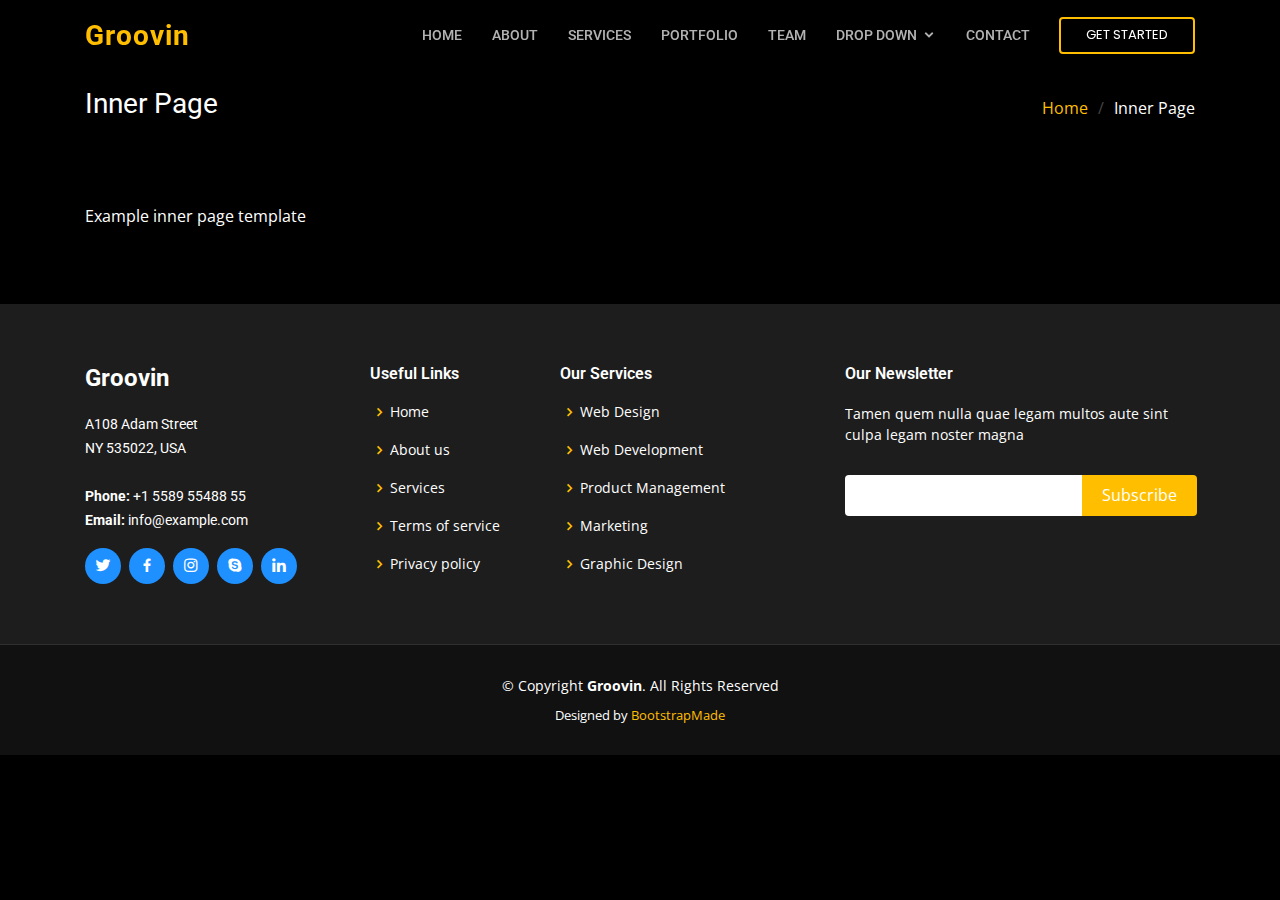
<file: inner-page.html>
<!DOCTYPE html>
<html lang="en">

<head>
  <meta charset="utf-8">
  <meta content="width=device-width, initial-scale=1.0" name="viewport">

  <title>Inner Page - Groovin Bootstrap Template</title>
  <meta content="" name="descriptison">
  <meta content="" name="keywords">

  <!-- Favicons -->
  <link href="assets/img/favicon.png" rel="icon">
  <link href="assets/img/apple-touch-icon.png" rel="apple-touch-icon">

  <!-- Google Fonts -->
  <link href="https://fonts.googleapis.com/css?family=Open+Sans:300,300i,400,400i,600,600i,700,700i|Roboto:300,300i,400,400i,500,500i,600,600i,700,700i|Poppins:300,300i,400,400i,500,500i,600,600i,700,700i" rel="stylesheet">

  <!-- Vendor CSS Files -->
  <link href="assets/vendor/bootstrap/css/bootstrap.min.css" rel="stylesheet">
  <link href="assets/vendor/icofont/icofont.min.css" rel="stylesheet">
  <link href="assets/vendor/boxicons/css/boxicons.min.css" rel="stylesheet">
  <link href="assets/vendor/animate.css/animate.min.css" rel="stylesheet">
  <link href="assets/vendor/venobox/venobox.css" rel="stylesheet">
  <link href="assets/vendor/owl.carousel/assets/owl.carousel.min.css" rel="stylesheet">

  <!-- Template Main CSS File -->
  <link href="assets/css/style.css" rel="stylesheet">

  <!-- =======================================================
  * Template Name: Groovin - v2.1.0
  * Template URL: https://bootstrapmade.com/groovin-free-bootstrap-theme/
  * Author: BootstrapMade.com
  * License: https://bootstrapmade.com/license/
  ======================================================== -->
</head>

<body>

  <!-- ======= Header ======= -->
  <header id="header" class="fixed-top">
    <div class="container d-flex align-items-center">

      <h1 class="logo mr-auto"><a href="index.html">Groovin</a></h1>
      <!-- Uncomment below if you prefer to use an image logo -->
      <!-- <a href="index.html" class="logo mr-auto"><img src="assets/img/logo.png" alt="" class="img-fluid"></a>-->

      <nav class="nav-menu d-none d-lg-block">
        <ul>
          <li><a href="index.html">Home</a></li>
          <li><a href="#about">About</a></li>
          <li><a href="#services">Services</a></li>
          <li><a href="#portfolio">Portfolio</a></li>
          <li><a href="#team">Team</a></li>
          <li class="drop-down"><a href="">Drop Down</a>
            <ul>
              <li><a href="#">Drop Down 1</a></li>
              <li class="drop-down"><a href="#">Deep Drop Down</a>
                <ul>
                  <li><a href="#">Deep Drop Down 1</a></li>
                  <li><a href="#">Deep Drop Down 2</a></li>
                  <li><a href="#">Deep Drop Down 3</a></li>
                  <li><a href="#">Deep Drop Down 4</a></li>
                  <li><a href="#">Deep Drop Down 5</a></li>
                </ul>
              </li>
              <li><a href="#">Drop Down 2</a></li>
              <li><a href="#">Drop Down 3</a></li>
              <li><a href="#">Drop Down 4</a></li>
            </ul>
          </li>
          <li><a href="#contact">Contact</a></li>

        </ul>
      </nav><!-- .nav-menu -->

      <a href="#about" class="get-started-btn scrollto">Get Started</a>

    </div>
  </header><!-- End Header -->

  <main id="main">

    <!-- ======= Breadcrumbs ======= -->
    <section class="breadcrumbs">
      <div class="container">

        <div class="d-flex justify-content-between align-items-center">
          <h2>Inner Page</h2>
          <ol>
            <li><a href="index.html">Home</a></li>
            <li>Inner Page</li>
          </ol>
        </div>

      </div>
    </section><!-- End Breadcrumbs -->

    <section class="inner-page">
      <div class="container">
        <p>
          Example inner page template
        </p>
      </div>
    </section>

  </main><!-- End #main -->

  <!-- ======= Footer ======= -->
  <footer id="footer">
    <div class="footer-top">
      <div class="container">
        <div class="row">

          <div class="col-lg-3 col-md-6">
            <div class="footer-info">
              <h3>Groovin</h3>
              <p>
                A108 Adam Street <br>
                NY 535022, USA<br><br>
                <strong>Phone:</strong> +1 5589 55488 55<br>
                <strong>Email:</strong> info@example.com<br>
              </p>
              <div class="social-links mt-3">
                <a href="#" class="twitter"><i class="bx bxl-twitter"></i></a>
                <a href="#" class="facebook"><i class="bx bxl-facebook"></i></a>
                <a href="#" class="instagram"><i class="bx bxl-instagram"></i></a>
                <a href="#" class="google-plus"><i class="bx bxl-skype"></i></a>
                <a href="#" class="linkedin"><i class="bx bxl-linkedin"></i></a>
              </div>
            </div>
          </div>

          <div class="col-lg-2 col-md-6 footer-links">
            <h4>Useful Links</h4>
            <ul>
              <li><i class="bx bx-chevron-right"></i> <a href="#">Home</a></li>
              <li><i class="bx bx-chevron-right"></i> <a href="#">About us</a></li>
              <li><i class="bx bx-chevron-right"></i> <a href="#">Services</a></li>
              <li><i class="bx bx-chevron-right"></i> <a href="#">Terms of service</a></li>
              <li><i class="bx bx-chevron-right"></i> <a href="#">Privacy policy</a></li>
            </ul>
          </div>

          <div class="col-lg-3 col-md-6 footer-links">
            <h4>Our Services</h4>
            <ul>
              <li><i class="bx bx-chevron-right"></i> <a href="#">Web Design</a></li>
              <li><i class="bx bx-chevron-right"></i> <a href="#">Web Development</a></li>
              <li><i class="bx bx-chevron-right"></i> <a href="#">Product Management</a></li>
              <li><i class="bx bx-chevron-right"></i> <a href="#">Marketing</a></li>
              <li><i class="bx bx-chevron-right"></i> <a href="#">Graphic Design</a></li>
            </ul>
          </div>

          <div class="col-lg-4 col-md-6 footer-newsletter">
            <h4>Our Newsletter</h4>
            <p>Tamen quem nulla quae legam multos aute sint culpa legam noster magna</p>
            <form action="" method="post">
              <input type="email" name="email"><input type="submit" value="Subscribe">
            </form>

          </div>

        </div>
      </div>
    </div>

    <div class="container">
      <div class="copyright">
        &copy; Copyright <strong><span>Groovin</span></strong>. All Rights Reserved
      </div>
      <div class="credits">
        <!-- All the links in the footer should remain intact. -->
        <!-- You can delete the links only if you purchased the pro version. -->
        <!-- Licensing information: https://bootstrapmade.com/license/ -->
        <!-- Purchase the pro version with working PHP/AJAX contact form: https://bootstrapmade.com/groovin-free-bootstrap-theme/ -->
        Designed by <a href="https://bootstrapmade.com/">BootstrapMade</a>
      </div>
    </div>
  </footer><!-- End Footer -->

  <a href="#" class="back-to-top"><i class="icofont-simple-up"></i></a>

  <!-- Vendor JS Files -->
  <script src="assets/vendor/jquery/jquery.min.js"></script>
  <script src="assets/vendor/bootstrap/js/bootstrap.bundle.min.js"></script>
  <script src="assets/vendor/jquery.easing/jquery.easing.min.js"></script>
  <script src="assets/vendor/php-email-form/validate.js"></script>
  <script src="assets/vendor/waypoints/jquery.waypoints.min.js"></script>
  <script src="assets/vendor/counterup/counterup.min.js"></script>
  <script src="assets/vendor/isotope-layout/isotope.pkgd.min.js"></script>
  <script src="assets/vendor/venobox/venobox.min.js"></script>
  <script src="assets/vendor/owl.carousel/owl.carousel.min.js"></script>

  <!-- Template Main JS File -->
  <script src="assets/js/main.js"></script>

</body>

</html>
</file>
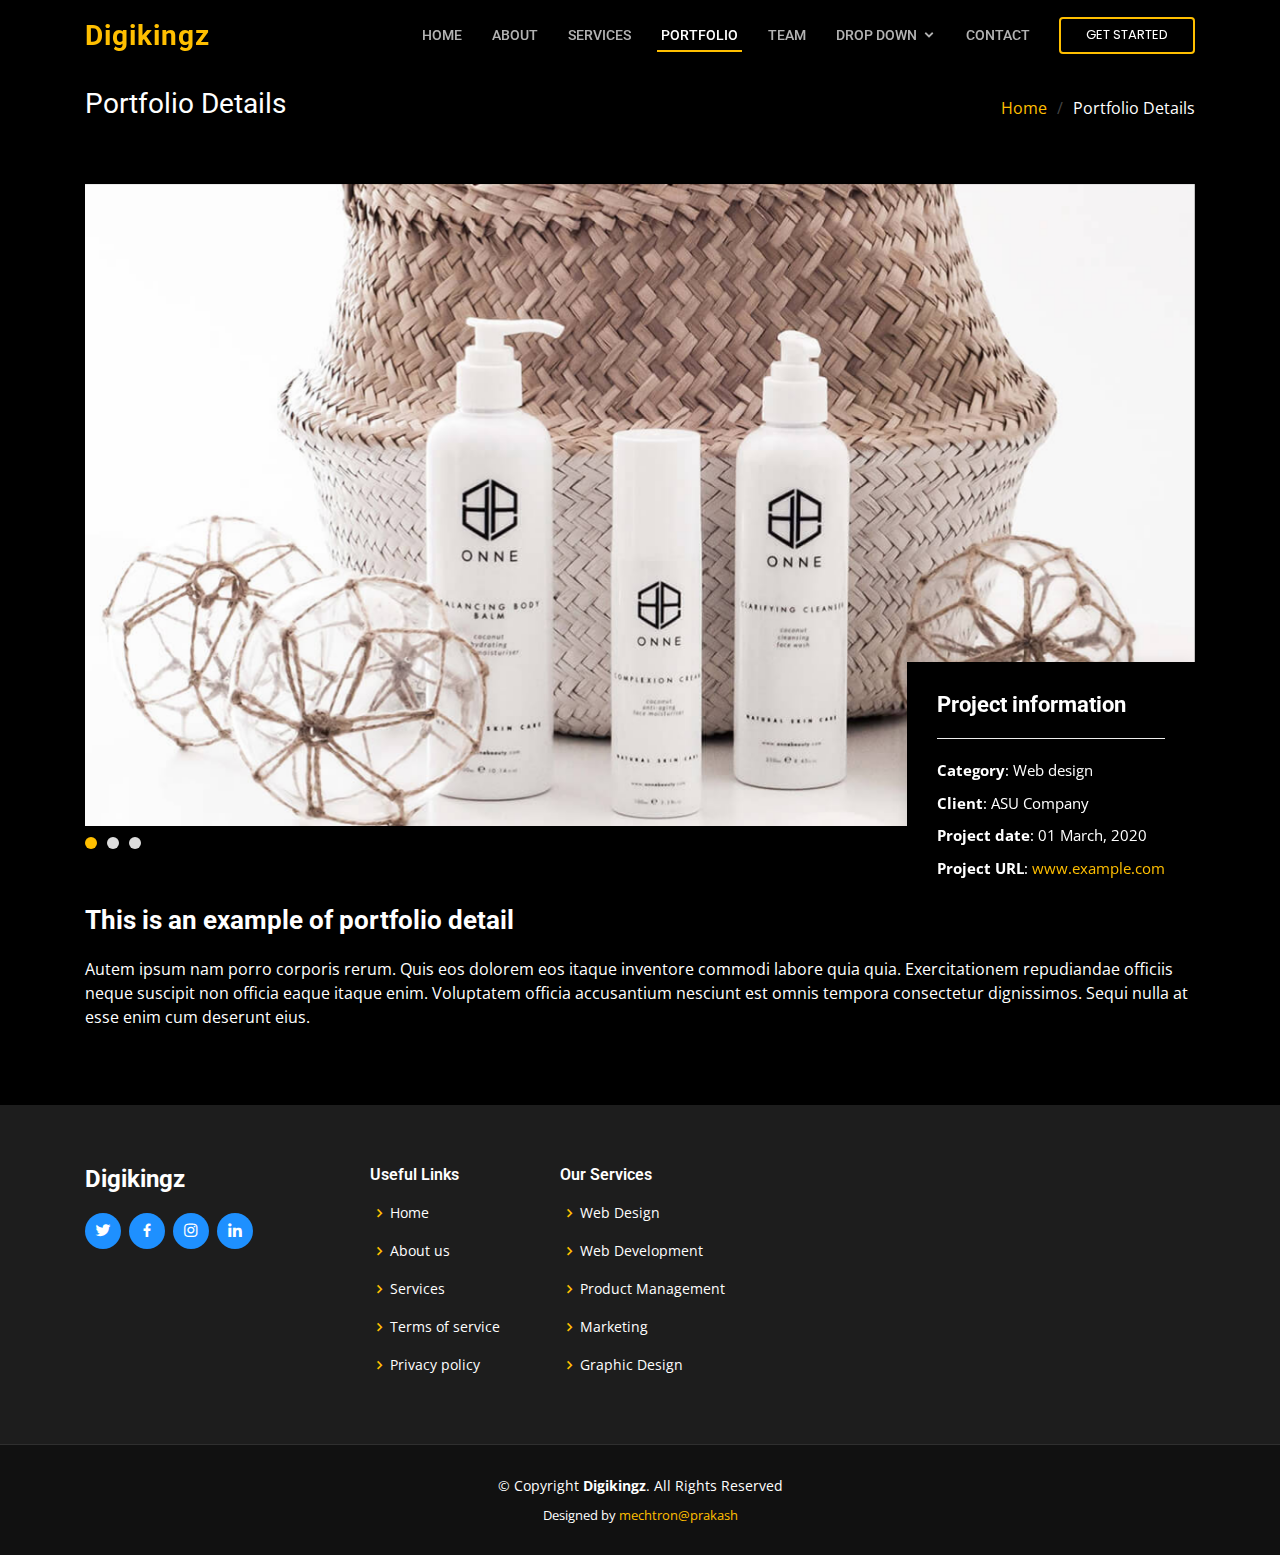
<file: portfolio-details.html>
<!DOCTYPE html>
<html lang="en">

<head>
  <meta charset="utf-8">
  <meta content="width=device-width, initial-scale=1.0" name="viewport">

  <title>Portfolio Details - Groovin Bootstrap Template</title>
  <meta content="" name="descriptison">
  <meta content="" name="keywords">

  <!-- Favicons -->
  <link href="assets/img/favicon.png" rel="icon">
  <link href="assets/img/apple-touch-icon.png" rel="apple-touch-icon">

  <!-- Google Fonts -->
  <link href="https://fonts.googleapis.com/css?family=Open+Sans:300,300i,400,400i,600,600i,700,700i|Roboto:300,300i,400,400i,500,500i,600,600i,700,700i|Poppins:300,300i,400,400i,500,500i,600,600i,700,700i" rel="stylesheet">

  <!-- Vendor CSS Files -->
  <link href="assets/vendor/bootstrap/css/bootstrap.min.css" rel="stylesheet">
  <link href="assets/vendor/icofont/icofont.min.css" rel="stylesheet">
  <link href="assets/vendor/boxicons/css/boxicons.min.css" rel="stylesheet">
  <link href="assets/vendor/animate.css/animate.min.css" rel="stylesheet">
  <link href="assets/vendor/venobox/venobox.css" rel="stylesheet">
  <link href="assets/vendor/owl.carousel/assets/owl.carousel.min.css" rel="stylesheet">

  <!-- Template Main CSS File -->
  <link href="assets/css/style.css" rel="stylesheet">

  <!-- =======================================================
  * Template Name: Groovin - v2.1.0
  * Template URL: https://bootstrapmade.com/groovin-free-bootstrap-theme/
  * Author: BootstrapMade.com
  * License: https://bootstrapmade.com/license/
  ======================================================== -->
</head>

<body>

  <!-- ======= Header ======= -->
  <header id="header" class="fixed-top">
    <div class="container d-flex align-items-center">

      <h1 class="logo mr-auto"><a href="index.html">Digikingz</a></h1>
      <!-- Uncomment below if you prefer to use an image logo -->
      <!-- <a href="index.html" class="logo mr-auto"><img src="assets/img/logo.png" alt="" class="img-fluid"></a>-->

      <nav class="nav-menu d-none d-lg-block">
        <ul>
          <li><a href="index.html">Home</a></li>
          <li><a href="#about">About</a></li>
          <li><a href="#services">Services</a></li>
          <li class="active"><a href="#portfolio">Portfolio</a></li>
          <li><a href="#team">Team</a></li>
          <li class="drop-down"><a href="">Drop Down</a>
            <ul>
              <li><a href="#">Drop Down 1</a></li>
              <li class="drop-down"><a href="#">Deep Drop Down</a>
                <ul>
                  <li><a href="#">Deep Drop Down 1</a></li>
                  <li><a href="#">Deep Drop Down 2</a></li>
                  <li><a href="#">Deep Drop Down 3</a></li>
                  <li><a href="#">Deep Drop Down 4</a></li>
                  <li><a href="#">Deep Drop Down 5</a></li>
                </ul>
              </li>
              <li><a href="#">Drop Down 2</a></li>
              <li><a href="#">Drop Down 3</a></li>
              <li><a href="#">Drop Down 4</a></li>
            </ul>
          </li>
          <li><a href="#contact">Contact</a></li>

        </ul>
      </nav><!-- .nav-menu -->

      <a href="#about" class="get-started-btn scrollto">Get Started</a>

    </div>
  </header><!-- End Header -->

  <main id="main">

    <!-- ======= Breadcrumbs ======= -->
    <section id="breadcrumbs" class="breadcrumbs">
      <div class="container">

        <div class="d-flex justify-content-between align-items-center">
          <h2>Portfolio Details</h2>
          <ol>
            <li><a href="index.html">Home</a></li>
            <li>Portfolio Details</li>
          </ol>
        </div>

      </div>
    </section><!-- End Breadcrumbs -->

    <!-- ======= Portfolio Details Section ======= -->
    <section id="portfolio-details" class="portfolio-details">
      <div class="container">

        <div class="portfolio-details-container">

          <div class="owl-carousel portfolio-details-carousel">
            <img src="assets/img/portfolio/portfolio-details-1.jpg" class="img-fluid" alt="">
            <img src="assets/img/portfolio/portfolio-details-2.jpg" class="img-fluid" alt="">
            <img src="assets/img/portfolio/portfolio-details-3.jpg" class="img-fluid" alt="">
          </div>

          <div class="portfolio-info">
            <h3>Project information</h3>
            <ul>
              <li><strong>Category</strong>: Web design</li>
              <li><strong>Client</strong>: ASU Company</li>
              <li><strong>Project date</strong>: 01 March, 2020</li>
              <li><strong>Project URL</strong>: <a href="#">www.example.com</a></li>
            </ul>
          </div>

        </div>

        <div class="portfolio-description">
          <h2>This is an example of portfolio detail</h2>
          <p>
            Autem ipsum nam porro corporis rerum. Quis eos dolorem eos itaque inventore commodi labore quia quia. Exercitationem repudiandae officiis neque suscipit non officia eaque itaque enim. Voluptatem officia accusantium nesciunt est omnis tempora consectetur dignissimos. Sequi nulla at esse enim cum deserunt eius.
          </p>
        </div>

      </div>
    </section><!-- End Portfolio Details Section -->

  </main><!-- End #main -->

  <!-- ======= Footer ======= -->
  <footer id="footer">
    <div class="footer-top">
      <div class="container">
        <div class="row">

          <div class="col-lg-3 col-md-6">
            <div class="footer-info">
              <h3>Digikingz</h3>
              <!-- <p>
                A108 Adam Street <br>
                NY 535022, USA<br><br>
                <strong>Phone:</strong> +1 5589 55488 55<br>
                <strong>Email:</strong> info@example.com<br>
              </p> -->
              <div class="social-links mt-3">
                <a href="#" class="twitter"><i class="bx bxl-twitter"></i></a>
                <a href="#" class="facebook"><i class="bx bxl-facebook"></i></a>
                <a href="#" class="instagram"><i class="bx bxl-instagram"></i></a>
                <!-- <a href="#" class="google-plus"><i class="bx bxl-skype"></i></a> -->
                <a href="#" class="linkedin"><i class="bx bxl-linkedin"></i></a>
              </div>
            </div>
          </div>

          <div class="col-lg-2 col-md-6 footer-links">
            <h4>Useful Links</h4>
            <ul>
              <li><i class="bx bx-chevron-right"></i> <a href="#">Home</a></li>
              <li><i class="bx bx-chevron-right"></i> <a href="#">About us</a></li>
              <li><i class="bx bx-chevron-right"></i> <a href="#">Services</a></li>
              <li><i class="bx bx-chevron-right"></i> <a href="#">Terms of service</a></li>
              <li><i class="bx bx-chevron-right"></i> <a href="#">Privacy policy</a></li>
            </ul>
          </div>

          <div class="col-lg-3 col-md-6 footer-links">
            <h4>Our Services</h4>
            <ul>
              <li><i class="bx bx-chevron-right"></i> <a href="#">Web Design</a></li>
              <li><i class="bx bx-chevron-right"></i> <a href="#">Web Development</a></li>
              <li><i class="bx bx-chevron-right"></i> <a href="#">Product Management</a></li>
              <li><i class="bx bx-chevron-right"></i> <a href="#">Marketing</a></li>
              <li><i class="bx bx-chevron-right"></i> <a href="#">Graphic Design</a></li>
            </ul>
          </div>

          <!-- <div class="col-lg-4 col-md-6 footer-newsletter">
            <h4>Our Newsletter</h4>
            <p>Tamen quem nulla quae legam multos aute sint culpa legam noster magna</p>
            <form action="" method="post">
              <input type="email" name="email"><input type="submit" value="Subscribe">
            </form>

          </div> -->

        </div>
      </div>
    </div>

    <div class="container">
      <div class="copyright">
        &copy; Copyright <strong><span>Digikingz</span></strong>. All Rights Reserved
      </div>
      <div class="credits">
        <!-- All the links in the footer should remain intact. -->
        <!-- You can delete the links only if you purchased the pro version. -->
        <!-- Licensing information: https://bootstrapmade.com/license/ -->
        <!-- Purchase the pro version with working PHP/AJAX contact form: https://bootstrapmade.com/groovin-free-bootstrap-theme/ -->
        Designed by <a href="/">mechtron@prakash</a>
      </div>
    </div>
  </footer><!-- End Footer -->

  <a href="#" class="back-to-top"><i class="icofont-simple-up"></i></a>

  <!-- Vendor JS Files -->
  <script src="assets/vendor/jquery/jquery.min.js"></script>
  <script src="assets/vendor/bootstrap/js/bootstrap.bundle.min.js"></script>
  <script src="assets/vendor/jquery.easing/jquery.easing.min.js"></script>
  <script src="assets/vendor/php-email-form/validate.js"></script>
  <script src="assets/vendor/waypoints/jquery.waypoints.min.js"></script>
  <script src="assets/vendor/counterup/counterup.min.js"></script>
  <script src="assets/vendor/isotope-layout/isotope.pkgd.min.js"></script>
  <script src="assets/vendor/venobox/venobox.min.js"></script>
  <script src="assets/vendor/owl.carousel/owl.carousel.min.js"></script>

  <!-- Template Main JS File -->
  <script src="assets/js/main.js"></script>

</body>

</html>
</file>
<file: assets/vendor/venobox/venobox.css>
/* ------ venobox.css --------*/
.vbox-overlay *, .vbox-overlay *:before, .vbox-overlay *:after{
    -webkit-backface-visibility: hidden;
    -webkit-box-sizing:border-box;
    -moz-box-sizing:border-box;
    box-sizing:border-box;
}
.vbox-overlay * { 
    -webkit-backface-visibility: visible;
    backface-visibility: visible;
}
.vbox-overlay{
    display: -webkit-flex;
    display: flex;
    -webkit-flex-direction: column;
    flex-direction: column;
    -webkit-justify-content: center;
    justify-content: center;
    -webkit-align-items: center;
    align-items: center;
    position: fixed;
    left: 0;
    top: 0;
    bottom: 0;
    right: 0;
    z-index: 999999;
}

/* ----- navigation ----- */
.vbox-title{
    width: 100%;
    height: 40px;
    float: left;
    text-align: center;
    line-height: 28px;
    font-size: 12px;
    padding: 6px 50px;
    overflow: hidden;
    position: fixed;
    display: none;
    left: 0;
    z-index: 89;
}
.vbox-close{
    cursor: pointer;
    position: fixed;
    top: -1px;
    right: 0;
    width: 50px;
    height: 40px;
    padding: 6px;
    display: block;
    background-position:10px center;
    overflow: hidden;
    font-size: 24px;
    line-height: 1;
    text-align: center;
    z-index: 99;
}
.vbox-left{
    cursor: pointer;
    position: fixed;
    left: 0;
    height: 40px;
    overflow: hidden;
    line-height: 28px;
    font-size: 12px;
    z-index: 99;
    display: flex;
    align-items:center;
}
.vbox-num{
    display: inline-block;
    margin: 6px 0 6px 15px;
}
/* ----- Social share ----- */
.vbox-share{
    line-height: 28px;
    font-size: 12px;
    overflow: hidden;
    position: fixed;
    left: 0;
    z-index: 98;
    display: flex;
    align-items:center;
    justify-content: center;
    width: 100%;
    text-align: center;
}
.vbox-share svg{
    max-height: 28px;
    width: 28px;
    z-index: 10;
    margin-left: 12px;
    margin-top: 6px;
    margin-bottom: 6px;
    vertical-align: middle;
}


/* ----- navigation ARROWS ----- */
.vbox-next, .vbox-prev{
    position: fixed;
    top: 50%;
    margin-top: -15px;
    overflow: hidden;
    cursor: pointer;
    display: block;
    width: 45px;
    height: 45px;
    z-index: 99;
}
.vbox-next span, .vbox-prev span{
    position: relative;
    width: 20px;
    height: 20px;
    border: 2px solid transparent;
    border-top-color: #B6B6B6;
    border-right-color: #B6B6B6;
    text-indent: -100px;
    position: absolute;
    top: 8px;
    display: block;
}
.vbox-prev{
    left: 15px;
}
.vbox-next{
    right: 15px;
}
.vbox-prev span{
    left: 10px;
    -ms-transform: rotate(-135deg);
    -webkit-transform: rotate(-135deg);
    transform: rotate(-135deg);
}
.vbox-next span{
    -ms-transform: rotate(45deg);
    -webkit-transform: rotate(45deg);
    transform: rotate(45deg);
    right: 10px;
}
/* ------- inline window ------ */
.vbox-inline{
    width: 420px;
    height: 315px;
    height: 70vh;
    padding: 10px;
    background: #fff;
    margin: 0 auto;
    overflow: auto;
    text-align: left;
}
/* ------- Video & iFrames window ------ */
.venoframe{
    max-width: 100%;
    width: 100%;
    border: none;
    width: 100%;
    height: 260px;
    height: 70vh;
}
.venoframe.vbvid{
    height: 260px;
}
@media (min-width: 768px) {
    .venoframe, .vbox-inline{
        width: 90%;
        height: 360px;
        height: 70vh;
    }
    .venoframe.vbvid{
        width: 640px;
        height: 360px;
    }
}
@media (min-width: 992px) {
    .venoframe, .vbox-inline{
        max-width: 1200px;
        width: 80%;
        height: 540px;
        height: 70vh;
    }
    .venoframe.vbvid{
        width: 960px;
        height: 540px;
    }
}
/* 
Please do NOT edit this part! 
or at least read this note: http://i.imgur.com/7C0ws9e.gif
*/
.vbox-open{
    overflow: hidden;
}
.vbox-container{
    position: absolute;
    left: 0;
    right: 0;
    top: 0;
    bottom: 0;
    overflow-x: hidden;
    overflow-y: scroll;
    overflow-scrolling: touch;
    -webkit-overflow-scrolling: touch;
    z-index: 20;
    max-height: 100%;

}

.vbox-content{
    text-align: center;
    float: left;
    width: 100%;
    position: relative;
    overflow: hidden;
    padding: 20px 4%;
}
.vbox-container img{
    max-width: 100%;
    height: auto;
}
.vbox-figlio{
    box-shadow: 0 0 12px rgba(0,0,0,0.19), 0 6px 6px rgba(0,0,0,0.23);
    max-width: 100%;
    text-align: initial;
}
img.vbox-figlio{
    -webkit-user-select: none;
-khtml-user-select: none;
-moz-user-select: none;
-o-user-select: none;
user-select: none;
}
.vbox-content.swipe-left{
    margin-left: -200px !important;
}
.vbox-content.swipe-right{
    margin-left: 200px !important;
}
.vbox-animated{
    webkit-transition: margin 300ms ease-out;
    transition: margin 300ms ease-out;
}

/* ---------- preloader ----------
 * SPINKIT 
 * http://tobiasahlin.com/spinkit/
-------------------------------- */
.sk-double-bounce,.sk-rotating-plane{width:40px;height:40px;margin:40px auto}.sk-rotating-plane{background-color:#333;-webkit-animation:sk-rotatePlane 1.2s infinite ease-in-out;animation:sk-rotatePlane 1.2s infinite ease-in-out}@-webkit-keyframes sk-rotatePlane{0%{-webkit-transform:perspective(120px) rotateX(0) rotateY(0);transform:perspective(120px) rotateX(0) rotateY(0)}50%{-webkit-transform:perspective(120px) rotateX(-180.1deg) rotateY(0);transform:perspective(120px) rotateX(-180.1deg) rotateY(0)}100%{-webkit-transform:perspective(120px) rotateX(-180deg) rotateY(-179.9deg);transform:perspective(120px) rotateX(-180deg) rotateY(-179.9deg)}}@keyframes sk-rotatePlane{0%{-webkit-transform:perspective(120px) rotateX(0) rotateY(0);transform:perspective(120px) rotateX(0) rotateY(0)}50%{-webkit-transform:perspective(120px) rotateX(-180.1deg) rotateY(0);transform:perspective(120px) rotateX(-180.1deg) rotateY(0)}100%{-webkit-transform:perspective(120px) rotateX(-180deg) rotateY(-179.9deg);transform:perspective(120px) rotateX(-180deg) rotateY(-179.9deg)}}.sk-double-bounce{position:relative}.sk-double-bounce .sk-child{width:100%;height:100%;border-radius:50%;background-color:#333;opacity:.6;position:absolute;top:0;left:0;-webkit-animation:sk-doubleBounce 2s infinite ease-in-out;animation:sk-doubleBounce 2s infinite ease-in-out}.sk-chasing-dots .sk-child,.sk-spinner-pulse,.sk-three-bounce .sk-child{background-color:#333;border-radius:100%}.sk-double-bounce .sk-double-bounce2{-webkit-animation-delay:-1s;animation-delay:-1s}@-webkit-keyframes sk-doubleBounce{0%,100%{-webkit-transform:scale(0);transform:scale(0)}50%{-webkit-transform:scale(1);transform:scale(1)}}@keyframes sk-doubleBounce{0%,100%{-webkit-transform:scale(0);transform:scale(0)}50%{-webkit-transform:scale(1);transform:scale(1)}}.sk-wave{margin:40px auto;width:50px;height:40px;text-align:center;font-size:10px}.sk-wave .sk-rect{background-color:#333;height:100%;width:6px;display:inline-block;-webkit-animation:sk-waveStretchDelay 1.2s infinite ease-in-out;animation:sk-waveStretchDelay 1.2s infinite ease-in-out}.sk-wave .sk-rect1{-webkit-animation-delay:-1.2s;animation-delay:-1.2s}.sk-wave .sk-rect2{-webkit-animation-delay:-1.1s;animation-delay:-1.1s}.sk-wave .sk-rect3{-webkit-animation-delay:-1s;animation-delay:-1s}.sk-wave .sk-rect4{-webkit-animation-delay:-.9s;animation-delay:-.9s}.sk-wave .sk-rect5{-webkit-animation-delay:-.8s;animation-delay:-.8s}@-webkit-keyframes sk-waveStretchDelay{0%,100%,40%{-webkit-transform:scaleY(.4);transform:scaleY(.4)}20%{-webkit-transform:scaleY(1);transform:scaleY(1)}}@keyframes sk-waveStretchDelay{0%,100%,40%{-webkit-transform:scaleY(.4);transform:scaleY(.4)}20%{-webkit-transform:scaleY(1);transform:scaleY(1)}}.sk-wandering-cubes{margin:40px auto;width:40px;height:40px;position:relative}.sk-wandering-cubes .sk-cube{background-color:#333;width:10px;height:10px;position:absolute;top:0;left:0;-webkit-animation:sk-wanderingCube 1.8s ease-in-out -1.8s infinite both;animation:sk-wanderingCube 1.8s ease-in-out -1.8s infinite both}.sk-chasing-dots,.sk-spinner-pulse{width:40px;height:40px;margin:40px auto}.sk-wandering-cubes .sk-cube2{-webkit-animation-delay:-.9s;animation-delay:-.9s}@-webkit-keyframes sk-wanderingCube{0%{-webkit-transform:rotate(0);transform:rotate(0)}25%{-webkit-transform:translateX(30px) rotate(-90deg) scale(.5);transform:translateX(30px) rotate(-90deg) scale(.5)}50%{-webkit-transform:translateX(30px) translateY(30px) rotate(-179deg);transform:translateX(30px) translateY(30px) rotate(-179deg)}50.1%{-webkit-transform:translateX(30px) translateY(30px) rotate(-180deg);transform:translateX(30px) translateY(30px) rotate(-180deg)}75%{-webkit-transform:translateX(0) translateY(30px) rotate(-270deg) scale(.5);transform:translateX(0) translateY(30px) rotate(-270deg) scale(.5)}100%{-webkit-transform:rotate(-360deg);transform:rotate(-360deg)}}@keyframes sk-wanderingCube{0%{-webkit-transform:rotate(0);transform:rotate(0)}25%{-webkit-transform:translateX(30px) rotate(-90deg) scale(.5);transform:translateX(30px) rotate(-90deg) scale(.5)}50%{-webkit-transform:translateX(30px) translateY(30px) rotate(-179deg);transform:translateX(30px) translateY(30px) rotate(-179deg)}50.1%{-webkit-transform:translateX(30px) translateY(30px) rotate(-180deg);transform:translateX(30px) translateY(30px) rotate(-180deg)}75%{-webkit-transform:translateX(0) translateY(30px) rotate(-270deg) scale(.5);transform:translateX(0) translateY(30px) rotate(-270deg) scale(.5)}100%{-webkit-transform:rotate(-360deg);transform:rotate(-360deg)}}.sk-spinner-pulse{-webkit-animation:sk-pulseScaleOut 1s infinite ease-in-out;animation:sk-pulseScaleOut 1s infinite ease-in-out}@-webkit-keyframes sk-pulseScaleOut{0%{-webkit-transform:scale(0);transform:scale(0)}100%{-webkit-transform:scale(1);transform:scale(1);opacity:0}}@keyframes sk-pulseScaleOut{0%{-webkit-transform:scale(0);transform:scale(0)}100%{-webkit-transform:scale(1);transform:scale(1);opacity:0}}.sk-chasing-dots{position:relative;text-align:center;-webkit-animation:sk-chasingDotsRotate 2s infinite linear;animation:sk-chasingDotsRotate 2s infinite linear}.sk-chasing-dots .sk-child{width:60%;height:60%;display:inline-block;position:absolute;top:0;-webkit-animation:sk-chasingDotsBounce 2s infinite ease-in-out;animation:sk-chasingDotsBounce 2s infinite ease-in-out}.sk-chasing-dots .sk-dot2{top:auto;bottom:0;-webkit-animation-delay:-1s;animation-delay:-1s}@-webkit-keyframes sk-chasingDotsRotate{100%{-webkit-transform:rotate(360deg);transform:rotate(360deg)}}@keyframes sk-chasingDotsRotate{100%{-webkit-transform:rotate(360deg);transform:rotate(360deg)}}@-webkit-keyframes sk-chasingDotsBounce{0%,100%{-webkit-transform:scale(0);transform:scale(0)}50%{-webkit-transform:scale(1);transform:scale(1)}}@keyframes sk-chasingDotsBounce{0%,100%{-webkit-transform:scale(0);transform:scale(0)}50%{-webkit-transform:scale(1);transform:scale(1)}}.sk-three-bounce{margin:40px auto;width:80px;text-align:center}.sk-three-bounce .sk-child{width:20px;height:20px;display:inline-block;-webkit-animation:sk-three-bounce 1.4s ease-in-out 0s infinite both;animation:sk-three-bounce 1.4s ease-in-out 0s infinite both}.sk-circle .sk-child:before,.sk-fading-circle .sk-circle:before{display:block;border-radius:100%;content:'';background-color:#333}.sk-three-bounce .sk-bounce1{-webkit-animation-delay:-.32s;animation-delay:-.32s}.sk-three-bounce .sk-bounce2{-webkit-animation-delay:-.16s;animation-delay:-.16s}@-webkit-keyframes sk-three-bounce{0%,100%,80%{-webkit-transform:scale(0);transform:scale(0)}40%{-webkit-transform:scale(1);transform:scale(1)}}@keyframes sk-three-bounce{0%,100%,80%{-webkit-transform:scale(0);transform:scale(0)}40%{-webkit-transform:scale(1);transform:scale(1)}}.sk-circle{margin:40px auto;width:40px;height:40px;position:relative}.sk-circle .sk-child{width:100%;height:100%;position:absolute;left:0;top:0}.sk-circle .sk-child:before{margin:0 auto;width:15%;height:15%;-webkit-animation:sk-circleBounceDelay 1.2s infinite ease-in-out both;animation:sk-circleBounceDelay 1.2s infinite ease-in-out both}.sk-circle .sk-circle2{-webkit-transform:rotate(30deg);-ms-transform:rotate(30deg);transform:rotate(30deg)}.sk-circle .sk-circle3{-webkit-transform:rotate(60deg);-ms-transform:rotate(60deg);transform:rotate(60deg)}.sk-circle .sk-circle4{-webkit-transform:rotate(90deg);-ms-transform:rotate(90deg);transform:rotate(90deg)}.sk-circle .sk-circle5{-webkit-transform:rotate(120deg);-ms-transform:rotate(120deg);transform:rotate(120deg)}.sk-circle .sk-circle6{-webkit-transform:rotate(150deg);-ms-transform:rotate(150deg);transform:rotate(150deg)}.sk-circle .sk-circle7{-webkit-transform:rotate(180deg);-ms-transform:rotate(180deg);transform:rotate(180deg)}.sk-circle .sk-circle8{-webkit-transform:rotate(210deg);-ms-transform:rotate(210deg);transform:rotate(210deg)}.sk-circle .sk-circle9{-webkit-transform:rotate(240deg);-ms-transform:rotate(240deg);transform:rotate(240deg)}.sk-circle .sk-circle10{-webkit-transform:rotate(270deg);-ms-transform:rotate(270deg);transform:rotate(270deg)}.sk-circle .sk-circle11{-webkit-transform:rotate(300deg);-ms-transform:rotate(300deg);transform:rotate(300deg)}.sk-circle .sk-circle12{-webkit-transform:rotate(330deg);-ms-transform:rotate(330deg);transform:rotate(330deg)}.sk-circle .sk-circle2:before{-webkit-animation-delay:-1.1s;animation-delay:-1.1s}.sk-circle .sk-circle3:before{-webkit-animation-delay:-1s;animation-delay:-1s}.sk-circle .sk-circle4:before{-webkit-animation-delay:-.9s;animation-delay:-.9s}.sk-circle .sk-circle5:before{-webkit-animation-delay:-.8s;animation-delay:-.8s}.sk-circle .sk-circle6:before{-webkit-animation-delay:-.7s;animation-delay:-.7s}.sk-circle .sk-circle7:before{-webkit-animation-delay:-.6s;animation-delay:-.6s}.sk-circle .sk-circle8:before{-webkit-animation-delay:-.5s;animation-delay:-.5s}.sk-circle .sk-circle9:before{-webkit-animation-delay:-.4s;animation-delay:-.4s}.sk-circle .sk-circle10:before{-webkit-animation-delay:-.3s;animation-delay:-.3s}.sk-circle .sk-circle11:before{-webkit-animation-delay:-.2s;animation-delay:-.2s}.sk-circle .sk-circle12:before{-webkit-animation-delay:-.1s;animation-delay:-.1s}@-webkit-keyframes sk-circleBounceDelay{0%,100%,80%{-webkit-transform:scale(0);transform:scale(0)}40%{-webkit-transform:scale(1);transform:scale(1)}}@keyframes sk-circleBounceDelay{0%,100%,80%{-webkit-transform:scale(0);transform:scale(0)}40%{-webkit-transform:scale(1);transform:scale(1)}}.sk-cube-grid{width:40px;height:40px;margin:40px auto}.sk-cube-grid .sk-cube{width:33.33%;height:33.33%;background-color:#333;float:left;-webkit-animation:sk-cubeGridScaleDelay 1.3s infinite ease-in-out;animation:sk-cubeGridScaleDelay 1.3s infinite ease-in-out}.sk-cube-grid .sk-cube1{-webkit-animation-delay:.2s;animation-delay:.2s}.sk-cube-grid .sk-cube2{-webkit-animation-delay:.3s;animation-delay:.3s}.sk-cube-grid .sk-cube3{-webkit-animation-delay:.4s;animation-delay:.4s}.sk-cube-grid .sk-cube4{-webkit-animation-delay:.1s;animation-delay:.1s}.sk-cube-grid .sk-cube5{-webkit-animation-delay:.2s;animation-delay:.2s}.sk-cube-grid .sk-cube6{-webkit-animation-delay:.3s;animation-delay:.3s}.sk-cube-grid .sk-cube7{-webkit-animation-delay:0ms;animation-delay:0ms}.sk-cube-grid .sk-cube8{-webkit-animation-delay:.1s;animation-delay:.1s}.sk-cube-grid .sk-cube9{-webkit-animation-delay:.2s;animation-delay:.2s}@-webkit-keyframes sk-cubeGridScaleDelay{0%,100%,70%{-webkit-transform:scale3D(1,1,1);transform:scale3D(1,1,1)}35%{-webkit-transform:scale3D(0,0,1);transform:scale3D(0,0,1)}}@keyframes sk-cubeGridScaleDelay{0%,100%,70%{-webkit-transform:scale3D(1,1,1);transform:scale3D(1,1,1)}35%{-webkit-transform:scale3D(0,0,1);transform:scale3D(0,0,1)}}.sk-fading-circle{margin:40px auto;width:40px;height:40px;position:relative}.sk-fading-circle .sk-circle{width:100%;height:100%;position:absolute;left:0;top:0}.sk-fading-circle .sk-circle:before{margin:0 auto;width:15%;height:15%;-webkit-animation:sk-circleFadeDelay 1.2s infinite ease-in-out both;animation:sk-circleFadeDelay 1.2s infinite ease-in-out both}.sk-fading-circle .sk-circle2{-webkit-transform:rotate(30deg);-ms-transform:rotate(30deg);transform:rotate(30deg)}.sk-fading-circle .sk-circle3{-webkit-transform:rotate(60deg);-ms-transform:rotate(60deg);transform:rotate(60deg)}.sk-fading-circle .sk-circle4{-webkit-transform:rotate(90deg);-ms-transform:rotate(90deg);transform:rotate(90deg)}.sk-fading-circle .sk-circle5{-webkit-transform:rotate(120deg);-ms-transform:rotate(120deg);transform:rotate(120deg)}.sk-fading-circle .sk-circle6{-webkit-transform:rotate(150deg);-ms-transform:rotate(150deg);transform:rotate(150deg)}.sk-fading-circle .sk-circle7{-webkit-transform:rotate(180deg);-ms-transform:rotate(180deg);transform:rotate(180deg)}.sk-fading-circle .sk-circle8{-webkit-transform:rotate(210deg);-ms-transform:rotate(210deg);transform:rotate(210deg)}.sk-fading-circle .sk-circle9{-webkit-transform:rotate(240deg);-ms-transform:rotate(240deg);transform:rotate(240deg)}.sk-fading-circle .sk-circle10{-webkit-transform:rotate(270deg);-ms-transform:rotate(270deg);transform:rotate(270deg)}.sk-fading-circle .sk-circle11{-webkit-transform:rotate(300deg);-ms-transform:rotate(300deg);transform:rotate(300deg)}.sk-fading-circle .sk-circle12{-webkit-transform:rotate(330deg);-ms-transform:rotate(330deg);transform:rotate(330deg)}.sk-fading-circle .sk-circle2:before{-webkit-animation-delay:-1.1s;animation-delay:-1.1s}.sk-fading-circle .sk-circle3:before{-webkit-animation-delay:-1s;animation-delay:-1s}.sk-fading-circle .sk-circle4:before{-webkit-animation-delay:-.9s;animation-delay:-.9s}.sk-fading-circle .sk-circle5:before{-webkit-animation-delay:-.8s;animation-delay:-.8s}.sk-fading-circle .sk-circle6:before{-webkit-animation-delay:-.7s;animation-delay:-.7s}.sk-fading-circle .sk-circle7:before{-webkit-animation-delay:-.6s;animation-delay:-.6s}.sk-fading-circle .sk-circle8:before{-webkit-animation-delay:-.5s;animation-delay:-.5s}.sk-fading-circle .sk-circle9:before{-webkit-animation-delay:-.4s;animation-delay:-.4s}.sk-fading-circle .sk-circle10:before{-webkit-animation-delay:-.3s;animation-delay:-.3s}.sk-fading-circle .sk-circle11:before{-webkit-animation-delay:-.2s;animation-delay:-.2s}.sk-fading-circle .sk-circle12:before{-webkit-animation-delay:-.1s;animation-delay:-.1s}@-webkit-keyframes sk-circleFadeDelay{0%,100%,39%{opacity:0}40%{opacity:1}}@keyframes sk-circleFadeDelay{0%,100%,39%{opacity:0}40%{opacity:1}}.sk-folding-cube{margin:40px auto;width:40px;height:40px;position:relative;-webkit-transform:rotateZ(45deg);transform:rotateZ(45deg)}.sk-folding-cube .sk-cube{float:left;width:50%;height:50%;position:relative;-webkit-transform:scale(1.1);-ms-transform:scale(1.1);transform:scale(1.1)}.sk-folding-cube .sk-cube:before{content:'';position:absolute;top:0;left:0;width:100%;height:100%;background-color:#333;-webkit-animation:sk-foldCubeAngle 2.4s infinite linear both;animation:sk-foldCubeAngle 2.4s infinite linear both;-webkit-transform-origin:100% 100%;-ms-transform-origin:100% 100%;transform-origin:100% 100%}.sk-folding-cube .sk-cube2{-webkit-transform:scale(1.1) rotateZ(90deg);transform:scale(1.1) rotateZ(90deg)}.sk-folding-cube .sk-cube3{-webkit-transform:scale(1.1) rotateZ(180deg);transform:scale(1.1) rotateZ(180deg)}.sk-folding-cube .sk-cube4{-webkit-transform:scale(1.1) rotateZ(270deg);transform:scale(1.1) rotateZ(270deg)}.sk-folding-cube .sk-cube2:before{-webkit-animation-delay:.3s;animation-delay:.3s}.sk-folding-cube .sk-cube3:before{-webkit-animation-delay:.6s;animation-delay:.6s}.sk-folding-cube .sk-cube4:before{-webkit-animation-delay:.9s;animation-delay:.9s}@-webkit-keyframes sk-foldCubeAngle{0%,10%{-webkit-transform:perspective(140px) rotateX(-180deg);transform:perspective(140px) rotateX(-180deg);opacity:0}25%,75%{-webkit-transform:perspective(140px) rotateX(0);transform:perspective(140px) rotateX(0);opacity:1}100%,90%{-webkit-transform:perspective(140px) rotateY(180deg);transform:perspective(140px) rotateY(180deg);opacity:0}}@keyframes sk-foldCubeAngle{0%,10%{-webkit-transform:perspective(140px) rotateX(-180deg);transform:perspective(140px) rotateX(-180deg);opacity:0}25%,75%{-webkit-transform:perspective(140px) rotateX(0);transform:perspective(140px) rotateX(0);opacity:1}100%,90%{-webkit-transform:perspective(140px) rotateY(180deg);transform:perspective(140px) rotateY(180deg);opacity:0}}
</file>
<file: assets/css/style.css>
/**
* Template Name: Groovin - v2.1.0
* Template URL: https://bootstrapmade.com/groovin-free-bootstrap-theme/
* Author: BootstrapMade.com
* License: https://bootstrapmade.com/license/
*/

/*--------------------------------------------------------------
# General
--------------------------------------------------------------*/
body {
  font-family: "Open Sans", sans-serif;
  color:#fff;
  background-color: black;
}

a {
  color:#ffbf00;
}

a:hover {
  color:#ffbf00;
  text-decoration: none;
}

h1, h2, h3, h4, h5, h6 {
  font-family: "Roboto", sans-serif;
}

/*--------------------------------------------------------------
# Back to top button
--------------------------------------------------------------*/
.back-to-top {
  position: fixed;
  display: none;
  right: 15px;
  bottom: 15px;
  z-index: 99999;
}

.back-to-top i {
  display: flex;
  align-items: center;
  justify-content: center;
  font-size: 24px;
  width: 40px;
  height: 40px;
  border-radius: 4px;
  background:#ffbf00;
  color: #fff;
  transition: all 0.4s;
}

.back-to-top i:hover {
  background:#ffbf00;
  color: #fff;
}

/*--------------------------------------------------------------
# Header
--------------------------------------------------------------*/
#header {
  background: rgba(0, 0, 0, 0.75);
  transition: all 0.5s;
  z-index: 997;
  padding: 15px 0;
}

#header .logo {
  font-size: 28px;
  margin: 0;
  padding: 0;
  line-height: 1;
  font-weight: 700;
  letter-spacing: 1px;
  /* text-transform: uppercase; */
}

#header .logo a {
  color:#ffbf00;
}

#header .logo img {
  max-height: 40px;
}

/*--------------------------------------------------------------
# Navigation Menu
--------------------------------------------------------------*/
/* Desktop Navigation */
.nav-menu ul {
  margin: 0;
  padding: 0;
  list-style: none;
}

.nav-menu > ul {
  display: flex;
}

.nav-menu > ul > li {
  position: relative;
  white-space: nowrap;
  padding: 10px 0 10px 22px;
}

.nav-menu a {
  display: block;
  position: relative;
  color: rgba(255, 255, 255, 0.7);
  transition: 0.3s;
  font-size: 14px;
  font-family: "Roboto", sans-serif;
  font-weight: 500;
  padding: 0 4px;
  text-transform: uppercase;
}

.nav-menu > ul > li > a:before {
  content: "";
  position: absolute;
  width: 100%;
  height: 2px;
  bottom: -6px;
  left: 0;
  background-color: #ffbf00;
  visibility: hidden;
  width: 0px;
  transition: all 0.3s ease-in-out 0s;
}

.nav-menu a:hover:before, .nav-menu li:hover > a:before, .nav-menu .active > a:before {
  visibility: visible;
  width: 100%;
}

.nav-menu a:hover, .nav-menu .active > a, .nav-menu li:hover > a {
  color: #fff;
}

.nav-menu .drop-down ul {
  display: block;
  position: absolute;
  left: 22px;
  top: calc(100% + 30px);
  z-index: 99;
  opacity: 0;
  visibility: hidden;
  padding: 10px 0;
  background: #fff;
  box-shadow: 0px 0px 30px rgba(127, 137, 161, 0.25);
  transition: 0.3s;
}

.nav-menu .drop-down:hover > ul {
  opacity: 1;
  top: 100%;
  visibility: visible;
}

.nav-menu .drop-down li {
  min-width: 180px;
  position: relative;
}

.nav-menu .drop-down ul a {
  padding: 10px 20px;
  font-size: 14px;
  font-weight: 500;
  text-transform: none;
  color: #2a2a2a;
}

.nav-menu .drop-down ul a:hover, .nav-menu .drop-down ul .active > a, .nav-menu .drop-down ul li:hover > a {
  color: #ffbf00;
}

.nav-menu .drop-down > a:after {
  content: "\ea99";
  font-family: IcoFont;
  padding-left: 5px;
}

.nav-menu .drop-down .drop-down ul {
  top: 0;
  left: calc(100% - 30px);
}

.nav-menu .drop-down .drop-down:hover > ul {
  opacity: 1;
  top: 0;
  left: 100%;
}

.nav-menu .drop-down .drop-down > a {
  padding-right: 35px;
}

.nav-menu .drop-down .drop-down > a:after {
  content: "\eaa0";
  font-family: IcoFont;
  position: absolute;
  right: 15px;
}

@media (max-width: 1366px) {
  .nav-menu .drop-down .drop-down ul {
    left: -90%;
  }
  .nav-menu .drop-down .drop-down:hover > ul {
    left: -100%;
  }
  .nav-menu .drop-down .drop-down > a:after {
    content: "\ea9d";
  }
}

/* Get Startet Button */
.get-started-btn {
  margin-left: 25px;
  color: #fff;
  border-radius: 4px;
  padding: 6px 25px 8px 25px;
  white-space: nowrap;
  transition: 0.3s;
  font-size: 13px;
  display: inline-block;
  text-transform: uppercase;
  font-weight: 400;
  font-family: "Poppins", sans-serif;
  border: 2px solid #ffbf00;
}

.get-started-btn:hover {
  background: #ffbf00;
  color: #fff;
}

@media (max-width: 768px) {
  .get-started-btn {
    margin: 0 48px 0 0;
    padding: 6px 18px;
  }
}

/* Mobile Navigation */
.mobile-nav-toggle {
  position: fixed;
  top: 18px;
  right: 15px;
  z-index: 9998;
  border: 0;
  background: none;
  font-size: 24px;
  transition: all 0.4s;
  outline: none !important;
  line-height: 1;
  cursor: pointer;
  text-align: right;
}

.mobile-nav-toggle i {
  color: #fff;
}

.mobile-nav {
  position: fixed;
  top: 55px;
  right: 15px;
  bottom: 15px;
  left: 15px;
  z-index: 9999;
  overflow-y: auto;
  background: #fff;
  transition: ease-in-out 0.2s;
  opacity: 0;
  visibility: hidden;
  border-radius: 10px;
  padding: 10px 0;
}

.mobile-nav * {
  margin: 0;
  padding: 0;
  list-style: none;
}

.mobile-nav a {
  display: block;
  position: relative;
  color: #2a2a2a;
  padding: 10px 20px;
  font-weight: 500;
  outline: none;
}

.mobile-nav a:hover, .mobile-nav .active > a, .mobile-nav li:hover > a {
  color: #ffbf00;
  text-decoration: none;
}

.mobile-nav .drop-down > a:after {
  content: "\ea99";
  font-family: IcoFont;
  padding-left: 10px;
  position: absolute;
  right: 15px;
}

.mobile-nav .active.drop-down > a:after {
  content: "\eaa1";
}

.mobile-nav .drop-down > a {
  padding-right: 35px;
}

.mobile-nav .drop-down ul {
  display: none;
  overflow: hidden;
}

.mobile-nav .drop-down li {
  padding-left: 20px;
}

.mobile-nav-overly {
  width: 100%;
  height: 100%;
  z-index: 9997;
  top: 0;
  left: 0;
  position: fixed;
  background: rgba(17, 17, 17, 0.6);
  overflow: hidden;
  display: none;
  transition: ease-in-out 0.2s;
}

.mobile-nav-active {
  overflow: hidden;
}

.mobile-nav-active .mobile-nav {
  opacity: 1;
  visibility: visible;
}

.mobile-nav-active .mobile-nav-toggle i {
  color: #fff;
}

/*--------------------------------------------------------------
# Hero Section
--------------------------------------------------------------*/
#hero {
  width: 100%;
  height: 100vh;
  background-color: rgba(17, 17, 17, 0.8);
  overflow: hidden;
  padding: 0;
}

#hero .carousel-item {
  width: 100%;
  height: 100vh;
  background-size: cover;
  background-position: center;
  background-repeat: no-repeat;
  position: relative;
}

#hero .carousel-item::before {
  content: '';
  background-color: rgba(0, 0, 0, 0.5);
  position: absolute;
  top: 0;
  right: 0;
  left: 0;
  bottom: 0;
}

#hero .carousel-container {
  display: flex;
  justify-content: center;
  align-items: center;
  position: absolute;
  bottom: 0;
  top: 0;
  left: 0;
  right: 0;
}

#hero .carousel-content {
  text-align: center;
}

#hero h2 {
  color: #fff;
  margin-bottom: 30px;
  font-size: 48px;
  font-weight: 700;
}

#hero h2 span {
  color: #ffbf00;
}

#hero p {
  width: 80%;
  -webkit-animation-delay: 0.4s;
  animation-delay: 0.4s;
  margin: 0 auto 30px auto;
  color: #fff;
}

#hero .carousel-inner .carousel-item {
  transition-property: opacity;
  background-position: center top;
}

#hero .carousel-inner .carousel-item,
#hero .carousel-inner .active.carousel-item-left,
#hero .carousel-inner .active.carousel-item-right {
  opacity: 0;
}

#hero .carousel-inner .active,
#hero .carousel-inner .carousel-item-next.carousel-item-left,
#hero .carousel-inner .carousel-item-prev.carousel-item-right {
  opacity: 1;
  transition: 0.5s;
}

#hero .carousel-inner .carousel-item-next,
#hero .carousel-inner .carousel-item-prev,
#hero .carousel-inner .active.carousel-item-left,
#hero .carousel-inner .active.carousel-item-right {
  left: 0;
  transform: translate3d(0, 0, 0);
}

#hero .carousel-control-prev, #hero .carousel-control-next {
  width: 10%;
  opacity: 1;
}

#hero .carousel-control-next-icon, #hero .carousel-control-prev-icon {
  background: none;
  font-size: 36px;
  line-height: 1;
  width: auto;
  height: auto;
  background: rgba(255, 255, 255, 0.1);
  border-radius: 50px;
  padding: 10px;
  transition: 0.3s;
  color: rgba(255, 255, 255, 0.5);
}

#hero .carousel-control-next-icon:hover, #hero .carousel-control-prev-icon:hover {
  background: rgba(255, 255, 255, 0.2);
  color: rgba(255, 255, 255, 0.8);
}

#hero .carousel-indicators li {
  cursor: pointer;
  background: #fff;
  overflow: hidden;
  border: 0;
  width: 12px;
  height: 12px;
  border-radius: 50px;
  opacity: .6;
  transition: 0.3s;
}

#hero .carousel-indicators li.active {
  opacity: 1;
  background: #ffbf00;
}

#hero .btn-get-started {
  font-family: "Roboto", sans-serif;
  font-weight: 400;
  font-size: 14px;
  letter-spacing: 1px;
  display: inline-block;
  padding: 10px 32px 12px 32px;
  border-radius: 4px;
  transition: 0.5s;
  line-height: 1;
  margin: 10px;
  color: #fff;
  -webkit-animation-delay: 0.8s;
  animation-delay: 0.8s;
  text-transform: uppercase;
  border: 2px solid #ffbf00;
  background: #ffbf00;
}

#hero .btn-get-started:hover {
  background:#ffbf00;
  border-color:#ffbf00;
  color: #fff;
}

@media (max-width: 768px) {
  #hero h2 {
    font-size: 28px;
  }
}

@media (min-width: 1024px) {
  #hero p {
    width: 60%;
  }
  #hero .carousel-control-prev, #hero .carousel-control-next {
    width: 5%;
  }
}

/*--------------------------------------------------------------
# Sections General
--------------------------------------------------------------*/
section {
  padding: 60px 0;
}

.section-bg {
  background-color:black;
}

.section-title {
  text-align: center;
  padding-bottom: 30px;
}

.section-title h2 {
  font-size: 32px;
  font-weight: bold;
  text-transform: uppercase;
  margin-bottom: 20px;
  padding-bottom: 0;
  color:#ffbf00;
}

.section-title p {
  margin-bottom: 0;
}

/* ul {
  list-style: none;
} */

.section-ul::before {
  content: "\2022";
  color: #ffbf00;
  font-weight: bold;
  display: inline-block; 
  width: 1em;
  margin-left: -1em;
}

/*--------------------------------------------------------------
# About
--------------------------------------------------------------*/
.about .content {
  padding: 30px 0;
}

.about .content h3 {
  font-weight: 700;
  font-size: 34px;
}

.about .content p {
  margin-bottom: 0;
}

.about .content .icon-box {
  margin-top: 25px;
}

.about .content .icon-box h4 {
  font-size: 20px;
  font-weight: 700;
  margin: 5px 0 10px 60px;
}

.about .content .icon-box i {
  font-size: 48px;
  float: left;
  color: #ffbf00;
}

.about .content .icon-box p {
  font-size: 15px;
  color: #848484;
  margin-left: 60px;
}

.about .image {
  background: url("../img/about.jpg") center center no-repeat;
  background-size: cover;
  min-height: 400px;
}

@media (max-width: 991px) {
  .about .image {
    text-align: center;
  }
  .about .image img {
    max-width: 80%;
  }
}

@media (max-width: 667px) {
  .about .image img {
    max-width: 100%;
  }
}

/*--------------------------------------------------------------
# Counts
--------------------------------------------------------------*/
.counts {
  padding: 0 0 30px 0;
}

.counts .count-box {
  padding: 30px;
  width: 100%;
}

.counts .count-box i {
  display: block;
  font-size: 44px;
  color: #ffbf00;
  float: left;
}

.counts .count-box span {
  font-size: 48px;
  line-height: 40px;
  display: block;
  font-weight: 700;
  color:#fff;
  margin-left: 60px;
}

.counts .count-box p {
  padding: 15px 0 0 0;
  margin: 0 0 0 60px;
  font-family: "Roboto", sans-serif;
  font-size: 14px;
  color: #505050;
}

.counts .count-box a {
  font-weight: 600;
  display: block;
  margin-top: 20px;
  color: #505050;
  font-size: 15px;
  font-family: "Poppins", sans-serif;
  transition: ease-in-out 0.3s;
}

.counts .count-box a:hover {
  color: #777777;
}

/*--------------------------------------------------------------
# Clients
--------------------------------------------------------------*/
.clients {
  padding: 15px 0;
  text-align: center;
}

.clients img {
  max-width: 45%;
  transition: all 0.4s ease-in-out;
  display: inline-block;
  padding: 15px 0;
  -webkit-filter: grayscale(100);
  filter: grayscale(100);
}

.clients img:hover {
  -webkit-filter: none;
  filter: none;
  transform: scale(1.15);
}

@media (max-width: 768px) {
  .clients img {
    max-width: 40%;
  }
}

/*--------------------------------------------------------------
# Services
--------------------------------------------------------------*/
.services .icon-box {
  margin-bottom: 20px;
  text-align: center;
}

.services .icon {
  display: flex;
  justify-content: center;
}

.services .icon i {
  width: 80px;
  height: 80px;
  margin-bottom: 20px;
  /* background: #fff; */
  border-radius: 50%;
  transition: 0.5s;
  color: #ffbf00;
  font-size: 40px;
  overflow: hidden;
  padding-top: 20px;
  box-shadow: 0px 0 25px rgba(0, 0, 0, 0.15);
}

.services .icon-box:hover .icon i {
  box-shadow: 0px 0 25px rgba(92, 159, 36, 0.3);
}

.services .title {
  font-weight: 600;
  margin-bottom: 15px;
  font-size: 18px;
  position: relative;
  padding-bottom: 15px;
}

.services .title a {
  color: #444444;
  transition: 0.3s;
}

.services .title a:hover {
  color:#ffbf00;
}

.services .title::after {
  content: '';
  position: absolute;
  display: block;
  width: 50px;
  height: 2px;
  background: #ffbf00;
  bottom: 0;
  left: calc(50% - 25px);
}

.services .description {
  line-height: 24px;
  font-size: 14px;
}

/*--------------------------------------------------------------
# Why Us
--------------------------------------------------------------*/
.why-us .box {
  padding: 50px 30px;
  box-shadow: 0px 2px 15px rgba(0, 0, 0, 0.1);
  transition: all ease-in-out 0.3s;
}

.why-us .box span {
  display: block;
  font-size: 28px;
  font-weight: 700;
  color: #ffbf00;
}

.why-us .box h4 {
  font-size: 24px;
  font-weight: 600;
  padding: 0;
  margin: 20px 0;
  color: #2a2a2a;
}

.why-us .box p {
  color: #aaaaaa;
  font-size: 15px;
  margin: 0;
  padding: 0;
}

.why-us .box:hover {
  background: #ffbf00;
  padding: 30px 30px 70px 30px;
  box-shadow: 10px 15px 30px rgba(0, 0, 0, 0.18);
}

.why-us .box:hover span, .why-us .box:hover h4, .why-us .box:hover p {
  color: #fff;
}

/*--------------------------------------------------------------
# Portfolio
--------------------------------------------------------------*/
.portfolio .portfolio-item {
  margin-bottom: 30px;
}

.portfolio #portfolio-flters {
  padding: 0;
  margin: 0 auto 20px auto;
  list-style: none;
  text-align: center;
}

.portfolio #portfolio-flters li {
  cursor: pointer;
  display: inline-block;
  padding: 8px 15px 10px 15px;
  font-size: 14px;
  font-weight: 600;
  line-height: 1;
  text-transform: uppercase;
  color: #444444;
  margin-bottom: 5px;
  transition: all 0.3s ease-in-out;
  border-radius: 3px;
}

.portfolio #portfolio-flters li:hover, .portfolio #portfolio-flters li.filter-active {
  color: #fff;
  background: #ffbf00;
}

.portfolio #portfolio-flters li:last-child {
  margin-right: 0;
}

.portfolio .portfolio-wrap {
  transition: 0.3s;
  position: relative;
  overflow: hidden;
  z-index: 1;
  background: rgba(42, 42, 42, 0.7);
}

.portfolio .portfolio-wrap::before {
  content: "";
  background: rgba(42, 42, 42, 0.7);
  position: absolute;
  left: 0;
  right: 0;
  top: 0;
  bottom: 0;
  transition: all ease-in-out 0.3s;
  z-index: 2;
  opacity: 0;
}

.portfolio .portfolio-wrap img {
  transition: all ease-in-out 0.3s;
}

.portfolio .portfolio-wrap .portfolio-info {
  opacity: 0;
  position: absolute;
  top: 0;
  left: 0;
  right: 0;
  bottom: 0;
  z-index: 3;
  transition: all ease-in-out 0.3s;
  display: flex;
  flex-direction: column;
  justify-content: flex-end;
  align-items: flex-start;
  padding: 20px;
}

.portfolio .portfolio-wrap .portfolio-info h4 {
  font-size: 20px;
  color: #fff;
  font-weight: 600;
}

.portfolio .portfolio-wrap .portfolio-info p {
  color: rgba(255, 255, 255, 0.7);
  font-size: 14px;
  text-transform: uppercase;
  padding: 0;
  margin: 0;
  font-style: italic;
}

.portfolio .portfolio-wrap .portfolio-links {
  text-align: center;
  z-index: 4;
}

.portfolio .portfolio-wrap .portfolio-links a {
  color: #fff;
  margin: 0 5px 0 0;
  font-size: 28px;
  display: inline-block;
  transition: 0.3s;
}

.portfolio .portfolio-wrap .portfolio-links a:hover {
  color: #ffbf00;
}

.portfolio .portfolio-wrap:hover::before {
  opacity: 1;
}

.portfolio .portfolio-wrap:hover img {
  transform: scale(1.2);
}

.portfolio .portfolio-wrap:hover .portfolio-info {
  opacity: 1;
}

/*--------------------------------------------------------------
# Team
--------------------------------------------------------------*/
.team {
  background:black; 
  padding: 60px 0;
}

.team .member {
  text-align: center;
  margin-bottom: 20px;
  background: #343a40;
  position: relative;
}

.team .member .member-info {
  opacity: 0;
  display: flex;
  justify-content: center;
  align-items: center;
  position: absolute;
  bottom: 0;
  top: 0;
  left: 0;
  right: 0;
  transition: 0.2s;
}

.team .member .member-info-content {
  margin-top: -50px;
  transition: margin 0.2s;
}

.team .member:hover .member-info {
  background: rgba(0, 0, 0, 0.7);
  opacity: 1;
  transition: 0.4s;
}

.team .member:hover .member-info-content {
  margin-top: 0;
  transition: margin 0.4s;
}

.team .member h4 {
  font-weight: 700;
  margin-bottom: 2px;
  font-size: 18px;
  color: #fff;
}

.team .member span {
  font-style: italic;
  display: block;
  font-size: 13px;
  color: #fff;
}

.team .member .social {
  margin-top: 15px;
}

.team .member .social a {
  transition: color 0.3s;
  color: #fff;
}

.team .member .social a:hover {
  color: #ffbf00;
}

.team .member .social i {
  font-size: 18px;
  margin: 0 2px;
}

/*--------------------------------------------------------------
# Pricing
--------------------------------------------------------------*/
.pricing .box {
  padding: 20px;
  background: #f7f7f7;
  text-align: center;
  border-radius: 8px;
  position: relative;
  overflow: hidden;
}

.pricing .box h3 {
  font-weight: 400;
  padding: 15px;
  margin-top: 15px;
  font-size: 18px;
  font-weight: 600;
  color: #2a2a2a;
}

.pricing .box h4 {
  font-size: 42px;
  color: #ffbf00;
  font-weight: 500;
  font-family: "Open Sans", sans-serif;
  margin-bottom: 20px;
}

.pricing .box h4 sup {
  font-size: 20px;
  top: -15px;
  left: -3px;
}

.pricing .box h4 span {
  color: #bababa;
  font-size: 16px;
  font-weight: 300;
}

.pricing .box ul {
  padding: 0;
  list-style: none;
  color: #2a2a2a;
  text-align: center;
  line-height: 20px;
  font-size: 14px;
}

.pricing .box ul li {
  padding-bottom: 16px;
}

.pricing .box ul i {
  color: #ffbf00;
  font-size: 18px;
  padding-right: 4px;
}

.pricing .box ul .na {
  color: #ccc;
  text-decoration: line-through;
}

.pricing .box .btn-wrap {
  padding: 15px;
  text-align: center;
}

.pricing .box .btn-buy {
  display: inline-block;
  padding: 10px 40px 12px 40px;
  border-radius: 4px;
  border: 2px solid #ffbf00;
  color: #ffbf00;
  font-size: 14px;
  font-weight: 400;
  font-family: "Roboto", sans-serif;
  font-weight: 600;
  transition: 0.3s;
}

.pricing .box .btn-buy:hover {
  background: #ffbf00;
  color: #fff;
}

.pricing .recommended {
  background: #ffbf00;
}

.pricing .recommended h3, .pricing .recommended h4, .pricing .recommended h4 span, .pricing .recommended ul, .pricing .recommended ul .na {
  color: #fff;
}

.pricing .recommended .btn-buy {
  background: rgba(255, 255, 255, 0.1);
  border-color: rgba(255, 255, 255, 0.3);
  color: #fff;
}

.pricing .recommended .btn-buy:hover {
  background: #fff;
  border-color: #fff;
  color: #ffbf00;
}

/*--------------------------------------------------------------
# Frequently Asked Questions
--------------------------------------------------------------*/
.faq .faq-list {
  padding: 0 100px;
  background-color:black;
}

.faq .faq-list ul {
  padding: 0;
  list-style: none;
}

.faq .faq-list li + li {
  margin-top: 15px;
}

.faq .faq-list li {
  padding: 20px;
  border-radius: 4px;
  position: relative;
}

.faq .faq-list a {
  display: block;
  position: relative;
  font-family: "Poppins", sans-serif;
  font-size: 16px;
  line-height: 24px;
  font-weight: 500;
  padding: 0 30px;
  outline: none;
}

.faq .faq-list .icon-help {
  font-size: 24px;
  position: absolute;
  right: 0;
  left: 20px;
  color: #ffbf00;
}

.faq .faq-list .icon-show, .faq .faq-list .icon-close {
  font-size: 24px;
  position: absolute;
  right: 0;
  top: 0;
}

.faq .faq-list p {
  margin-bottom: 0;
  padding: 10px 0 0 0;
}

.faq .faq-list .icon-show {
  display: none;
}

.faq .faq-list a.collapsed {
  color:#fff;
}

.faq .faq-list a.collapsed:hover {
  color:#ffbf00;
}

.faq .faq-list a.collapsed .icon-show {
  display: inline-block;
}

.faq .faq-list a.collapsed .icon-close {
  display: none;
}

@media (max-width: 1200px) {
  .faq .faq-list {
    padding: 0;
  }
}

/*--------------------------------------------------------------
# Contact
--------------------------------------------------------------*/
.contact .contact-info {
  margin-bottom: 20px;
  text-align: center;
}

.contact .contact-info i {
  font-size: 48px;
  display: inline-block;
  margin-bottom: 10px;
  color: #ffbf00;
}

.contact .contact-info address, .contact .contact-info p {
  margin-bottom: 0;
  color: #000;
}

.contact .contact-info h3 {
  font-size: 18px;
  margin-bottom: 15px;
  font-weight: bold;
  text-transform: uppercase;
  color: #999;
}

.contact .contact-info a {
  color: #000;
}

.contact .contact-info a:hover {
  color: #ffbf00;
}

.contact .contact-address, .contact .contact-phone, .contact .contact-email {
  margin-bottom: 20px;
}

.contact .php-email-form .validate {
  display: none;
  color: red;
  margin: 0 0 15px 0;
  font-weight: 400;
  font-size: 13px;
}

.contact .php-email-form .error-message {
  display: none;
  color: #fff;
  background: #ed3c0d;
  text-align: left;
  padding: 15px;
  font-weight: 600;
}

.contact .php-email-form .error-message br + br {
  margin-top: 25px;
}

.contact .php-email-form .sent-message {
  display: none;
  color: #fff;
  background: #ffbf00;
  text-align: center;
  padding: 15px;
  font-weight: 600;
}

.contact .php-email-form .loading {
  display: none;
  background: #fff;
  text-align: center;
  padding: 15px;
}

.contact .php-email-form .loading:before {
  content: "";
  display: inline-block;
  border-radius: 50%;
  width: 24px;
  height: 24px;
  margin: 0 10px -6px 0;
  border: 3px solid #ffbf00;
  border-top-color: #eee;
  -webkit-animation: animate-loading 1s linear infinite;
  animation: animate-loading 1s linear infinite;
}

.contact .php-email-form input, .contact .php-email-form textarea {
  border-radius: 0;
  box-shadow: none;
  font-size: 14px;
  height: auto;
  padding: 10px 15px;
  border-radius: 4px;
}

.contact .php-email-form input:focus, .contact .php-email-form textarea:focus {
  border-color: #ffbf00;
}

.contact .php-email-form button[type="submit"] {
  background: #ffbf00;
  border: 0;
  padding: 10px 30px 12px 30px;
  color: #fff;
  transition: 0.4s;
  border-radius: 4px;
}

.contact .php-email-form button[type="submit"]:hover {
  background:#ffbf00;
}

@-webkit-keyframes animate-loading {
  0% {
    transform: rotate(0deg);
  }
  100% {
    transform: rotate(360deg);
  }
}

@keyframes animate-loading {
  0% {
    transform: rotate(0deg);
  }
  100% {
    transform: rotate(360deg);
  }
}

@media (min-width: 768px) {
  .contact .contact-phone {
    border-left: 1px solid #ddd;
    border-right: 1px solid #ddd;
  }
  .contact .contact-address, .contact .contact-phone, .contact .contact-email {
    padding: 20px 0;
  }
}

/*--------------------------------------------------------------
# Breadcrumbs
--------------------------------------------------------------*/
.breadcrumbs {
  padding: 15px 0;
  background:black;
  min-height: 40px;
  margin-top: 72px;
}

.breadcrumbs h2 {
  font-size: 28px;
  font-weight: 400;
}

.breadcrumbs ol {
  display: flex;
  flex-wrap: wrap;
  list-style: none;
  padding: 0;
  margin: 0;
}

.breadcrumbs ol li + li {
  padding-left: 10px;
}

.breadcrumbs ol li + li::before {
  display: inline-block;
  padding-right: 10px;
  color: #444444;
  content: "/";
}

@media (max-width: 768px) {
  .breadcrumbs .d-flex {
    display: block !important;
  }
  .breadcrumbs ol {
    display: block;
  }
  .breadcrumbs ol li {
    display: inline-block;
  }
}

/*--------------------------------------------------------------
# Portfolio Details
--------------------------------------------------------------*/
.portfolio-details {
  padding-top: 40px;
}

.portfolio-details .portfolio-details-container {
  position: relative;
}

.portfolio-details .portfolio-details-carousel {
  position: relative;
  z-index: 1;
}

.portfolio-details .portfolio-details-carousel .owl-nav, .portfolio-details .portfolio-details-carousel .owl-dots {
  margin-top: 5px;
  text-align: left;
}

.portfolio-details .portfolio-details-carousel .owl-dot {
  display: inline-block;
  margin: 0 10px 0 0;
  width: 12px;
  height: 12px;
  border-radius: 50%;
  background-color: #ddd !important;
}

.portfolio-details .portfolio-details-carousel .owl-dot.active {
  background-color: #ffbf00 !important;
}

.portfolio-details .portfolio-info {
  padding: 30px;
  position: absolute;
  right: 0;
  bottom: -70px;
  background: black;
  box-shadow: 0px 2px 15px rgba(0, 0, 0, 0.1);
  z-index: 2;
}

.portfolio-details .portfolio-info h3 {
  font-size: 22px;
  font-weight: 700;
  margin-bottom: 20px;
  padding-bottom: 20px;
  border-bottom: 1px solid #eee;
}

.portfolio-details .portfolio-info ul {
  list-style: none;
  padding: 0;
  font-size: 15px;
}

.portfolio-details .portfolio-info ul li + li {
  margin-top: 10px;
}

.portfolio-details .portfolio-description {
  padding-top: 50px;
}

.portfolio-details .portfolio-description h2 {
  width: 50%;
  font-size: 26px;
  font-weight: 700;
  margin-bottom: 20px;
}

.portfolio-details .portfolio-description p {
  padding: 0 0 0 0;
}

@media (max-width: 768px) {
  .portfolio-details .portfolio-info {
    position: static;
    margin-top: 30px;
  }
}

/*--------------------------------------------------------------
# Footer
--------------------------------------------------------------*/
#footer {
  background: #111111;
  padding: 0 0 30px 0;
  color: #fff;
  font-size: 14px;
}

#footer .footer-top {
  background: #1d1d1d;
  border-bottom: 1px solid #2f2f2f;
  padding: 60px 0 30px 0;
}

#footer .footer-top .footer-info {
  margin-bottom: 30px;
}

#footer .footer-top .footer-info h3 {
  font-size: 24px;
  margin: 0 0 20px 0;
  padding: 2px 0 2px 0;
  line-height: 1;
  font-weight: 700;
}

#footer .footer-top .footer-info p {
  font-size: 14px;
  line-height: 24px;
  margin-bottom: 0;
  font-family: "Roboto", sans-serif;
  color: #fff;
}

#footer .footer-top .social-links a {
  font-size: 18px;
  display: inline-block;
  background:#1E90FF;
  color: #fff;
  line-height: 1;
  padding: 8px 0;
  margin-right: 4px;
  border-radius: 50%;
  text-align: center;
  width: 36px;
  height: 36px;
  transition: 0.3s;
}

#footer .footer-top .social-links a:hover {
  background: #ffbf00;
  color: #fff;
  text-decoration: none;
}

#footer .footer-top h4 {
  font-size: 16px;
  font-weight: 600;
  color: #fff;
  position: relative;
  padding-bottom: 12px;
}

#footer .footer-top .footer-links {
  margin-bottom: 30px;
}

#footer .footer-top .footer-links ul {
  list-style: none;
  padding: 0;
  margin: 0;
}

#footer .footer-top .footer-links ul i {
  padding-right: 2px;
  color: #ffbf00;
  font-size: 18px;
  line-height: 1;
}

#footer .footer-top .footer-links ul li {
  padding: 10px 0;
  display: flex;
  align-items: center;
}

#footer .footer-top .footer-links ul li:first-child {
  padding-top: 0;
}

#footer .footer-top .footer-links ul a {
  color: #fff;
  transition: 0.3s;
  display: inline-block;
  line-height: 1;
}

#footer .footer-top .footer-links ul a:hover {
  color: #ffbf00;
}

#footer .footer-top .footer-newsletter form {
  margin-top: 30px;
  background: #fff;
  padding: 6px 10px;
  position: relative;
  border-radius: 4px;
}

#footer .footer-top .footer-newsletter form input[type="email"] {
  border: 0;
  padding: 4px;
  width: calc(100% - 110px);
}

#footer .footer-top .footer-newsletter form input[type="submit"] {
  position: absolute;
  top: 0;
  right: -2px;
  bottom: 0;
  border: 0;
  background: none;
  font-size: 16px;
  padding: 0 20px;
  background: #ffbf00;
  color: #fff;
  transition: 0.3s;
  border-radius: 0 4px 4px 0;
}

#footer .footer-top .footer-newsletter form input[type="submit"]:hover {
  background: #ffbf00;
}

#footer .copyright {
  text-align: center;
  padding-top: 30px;
}

#footer .credits {
  padding-top: 10px;
  text-align: center;
  font-size: 13px;
  color: #fff;
}
</file>
